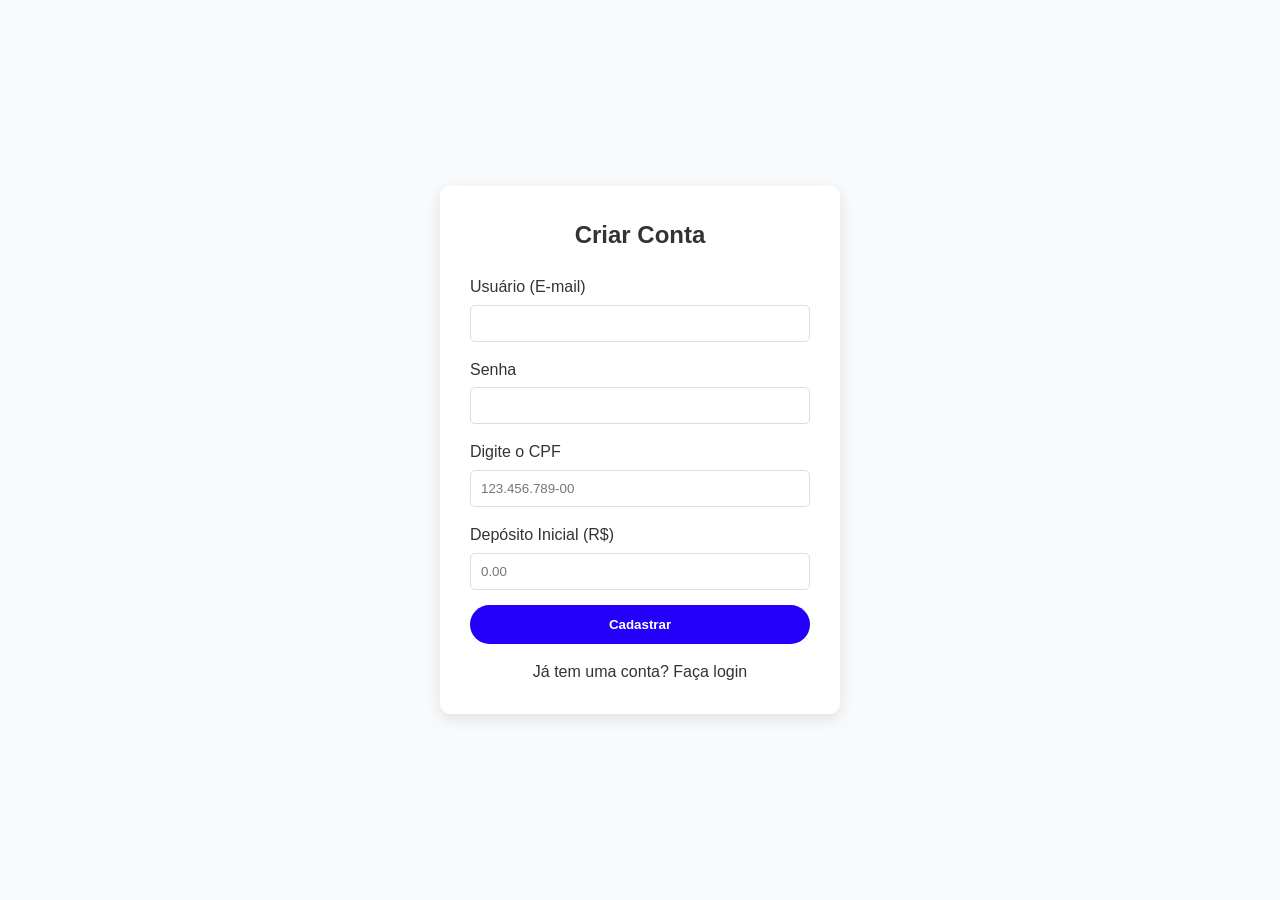
<file: cadastro.html>
<!DOCTYPE html>
<html lang="pt-br">
<head>
    <meta charset="UTF-8">
    <meta name="viewport" content="width=device-width, initial-scale=1.0">
    <title>Cadastro - E-Wallet</title>
    <link rel="stylesheet" href="style/style.css"> 
    <style>
        /* Estilos simples para centralizar */
        body { display: flex; align-items: center; justify-content: center; min-height: 100vh; background-color: #f9fafb; }
        .form-container { background: #fff; padding: 30px; border-radius: 10px; box-shadow: 0 5px 15px rgba(0,0,0,0.1); width: 90%; max-width: 400px; }
        .form-container h2 { text-align: center; margin-bottom: 20px; }
        .form-container form div { margin-bottom: 15px; }
        .form-container label { display: block; margin-bottom: 5px; font-weight: 500; }
        .form-container input { width: 100%; padding: 10px; border: 1px solid #ddd; border-radius: 5px; }
        .form-container button { width: 100%; padding: 12px; border: none; border-radius: 20px; background-color: #2500f9; color: #fff; font-weight: bold; cursor: pointer; }
        .form-container p { text-align: center; margin-top: 15px; }
    </style>
</head>
<body>
    <div class="form-container">
        <h2>Criar Conta</h2>
        <form id="register-form">
            <div>
                <label for="username">Usuário (E-mail)</label>
                <input type="email" id="username" required>
            </div>
            <div>
                <label for="password">Senha</label>
                <input type="password" id="password" required>
            </div>
            <div>
                <label for="cpf">Digite o CPF</label>
                <input type="text" id="cpf" placeholder="123.456.789-00" required>
            </div>
            <div>
                <label for="dinheiro_na_conta">Depósito Inicial (R$)</label>
                <input type="number" id="dinheiro_na_conta" min="0" step="0.01" placeholder="0.00" required>
            </div>
            <button type="submit">Cadastrar</button>
        </form>
        <p>Já tem uma conta? <a href="login.html">Faça login</a></p>
    </div>

    <script>
        document.getElementById('register-form').addEventListener('submit', function(event) {
            event.preventDefault(); 

            const username = document.getElementById('username').value;
            const password = document.getElementById('password').value;
            const cpf = document.getElementById('cpf').value;
            const initialDeposit = parseFloat(document.getElementById('dinheiro_na_conta').value);

            // Chave única para cada usuário (baseada no email)
            const dataKey = 'eWalletData_' + username;
            
            // 1. Verifica se o usuário já existe
            if (localStorage.getItem(dataKey)) {
                alert('Este e-mail já está cadastrado.');
                return;
            }

            // 2. Cria a "Conta Principal"
            const initialAccountId = Date.now();
            const initialAccount = {
                id: initialAccountId,
                name: "Conta Principal"
            };

            // 3. Cria a primeira transação (o depósito inicial)
            const initialTransaction = {
                id: Date.now() + 1,
                accountId: initialAccountId,
                type: "credit",
                date: new Date().toISOString().split('T')[0], // Data de hoje
                details: "Depósito Inicial",
                amount: initialDeposit
            };

            // 4. Cria o objeto de dados COMPLETO do usuário
            const userData = {
                login: {
                    username: username,
                    password: password, 
                    cpf: cpf
                },
                accounts: [ initialAccount ], // Adiciona a conta principal
                transactions: [ initialTransaction ] // Adiciona a transação inicial
            };

            // 5. Salva tudo em uma única chave no localStorage
            localStorage.setItem(dataKey, JSON.stringify(userData));

            alert('Cadastro realizado com sucesso! Você será redirecionado para o login.');
            
            window.location.href = 'login.html';
        });
    </script>
</body>
</html>
</file>
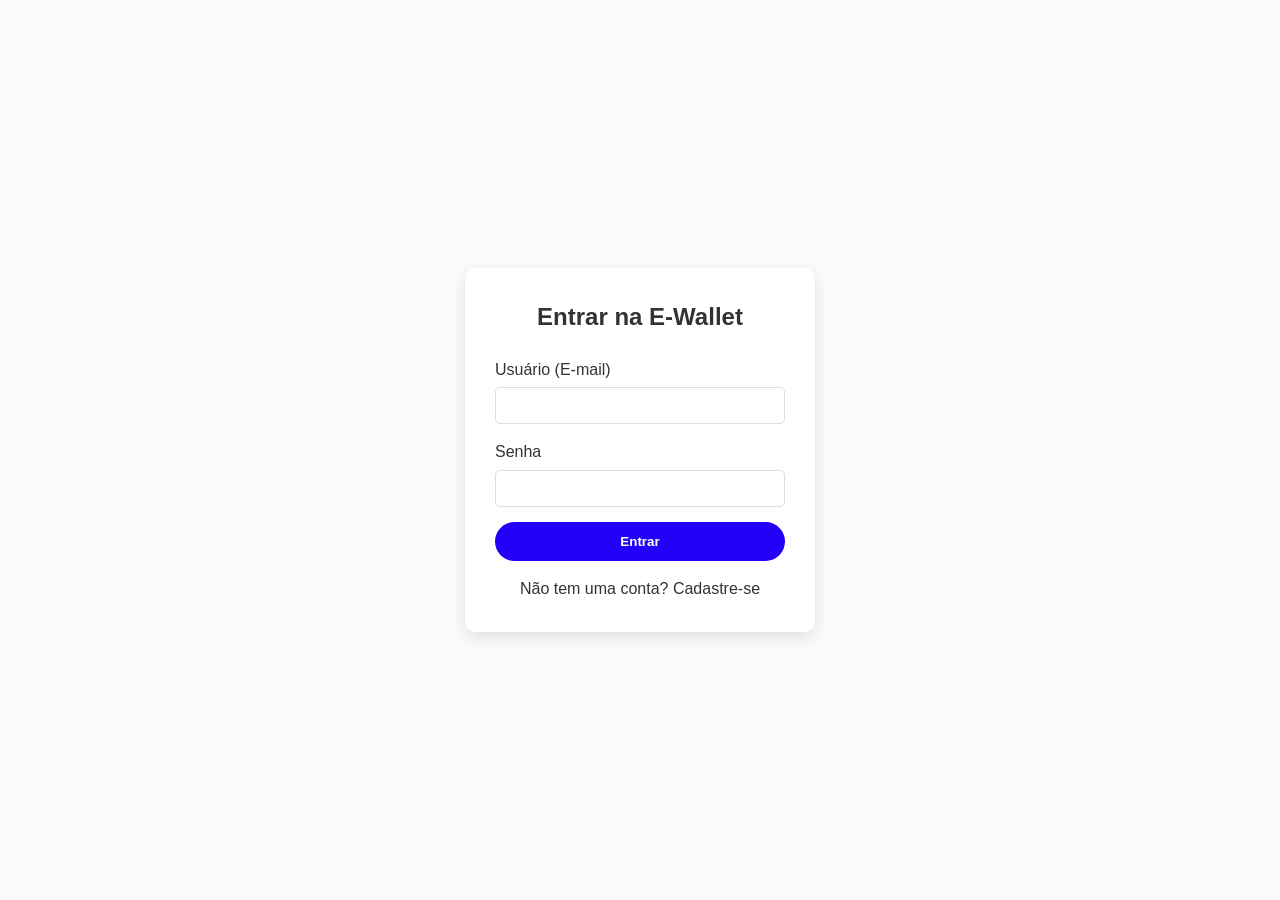
<file: login.html>
<!DOCTYPE html>
<html lang="pt-br">
<head>
    <meta charset="UTF-8">
    <meta name="viewport" content="width=device-width, initial-scale=1.0">
    <title>Login - E-Wallet</title>
    <link rel="stylesheet" href="style/style.css">
    <style>
        body { display: flex; align-items: center; justify-content: center; min-height: 100vh; background-color: #f9fafb; }
        .form-container { background: #fff; padding: 30px; border-radius: 10px; box-shadow: 0 5px 15px rgba(0,0,0,0.1); width: 90%; max-width: 350px; }
        .form-container h2 { text-align: center; margin-bottom: 20px; }
        .form-container form div { margin-bottom: 15px; }
        .form-container label { display: block; margin-bottom: 5px; font-weight: 500; }
        .form-container input { width: 100%; padding: 10px; border: 1px solid #ddd; border-radius: 5px; }
        .form-container button { width: 100%; padding: 12px; border: none; border-radius: 20px; background-color: #2500f9; color: #fff; font-weight: bold; cursor: pointer; }
        .form-container p { text-align: center; margin-top: 15px; }
    </style>
</head>
<body>
    <div class="form-container">
        <h2>Entrar na E-Wallet</h2>
        <form id="login-form">
            <div>
                <label for="username">Usuário (E-mail)</label>
                <input type="email" id="username" required>
            </div>
            <div>
                <label for="password">Senha</label>
                <input type="password" id="password" required>
            </div>
            <button type="submit">Entrar</button> 
        </form>
        <p>Não tem uma conta? <a href="cadastro.html">Cadastre-se</a></p>
    </div>

    <script>
        document.getElementById('login-form').addEventListener('submit', function(event) {
            event.preventDefault();

            const username = document.getElementById('username').value;
            const password = document.getElementById('password').value;

            // 1. Procura pela chave de dados única
            const dataKey = 'eWalletData_' + username;
            const dataString = localStorage.getItem(dataKey);
            
            if (!dataString) {
                alert('Usuário não encontrado. Por favor, cadastre-se.');
                return;
            }

            // 2. Converte os dados do usuário
            const userData = JSON.parse(dataString);

            // 3. Verifica se a senha dentro do objeto bate
            if (password === userData.login.password) {
                
                // SUCESSO!
                sessionStorage.setItem('isLoggedIn', 'true');
                sessionStorage.setItem('loggedInUser', username); // Salva o email para o dashboard usar
                
                // Redireciona para a página protegida
                window.location.href = 'dashboard.html';

            } else {
                // FALHA!
                alert('Senha incorreta.');
            }
        });
    </script>
</body>
</html>
</file>
<file: style/style.css>
/* ==================== Configuração Global ==================== */
* {
    margin: 0;
    padding: 0;
    box-sizing: border-box;
}

body {
    font-family: -apple-system, BlinkMacSystemFont, 'Segoe UI', Roboto, 'Helvetica Neue', Arial, sans-serif;
    line-height: 1.6;
    color: #333;
}

.container {
    max-width: 1100px;
    margin: 0 auto;
    padding: 0 20px;
    display: flex;
    justify-content: space-between;
    align-items: center;
}

a {
    text-decoration: none;
    color: inherit;
}

ul {
    list-style: none;
}

/* ==================== Botões e Utilitários ==================== */
.btn {
    padding: 10px 24px;
    border-radius: 20px;
    font-weight: bold;
    transition: all 0.3s ease;
}

.btn-primary {
    background-color: #2500f9; /* Cor principal azul */
    color: #fff;
    border: 1px solid #2500f9;
}

.btn-primary:hover {
    background-color: #1a00b0;
}

.subtitle {
    color: #2500f9;
    font-weight: bold;
    font-size: 0.9rem;
    text-transform: uppercase;
}

/* ==================== Header / Navbar ==================== */
.navbar {
    background-color: #fff;
    padding: 20px 0;
    border-bottom: 1px solid #eee;
}

.navbar .logo img {
    height: 30px; /* Ajuste o tamanho */
}

.navbar nav ul {
    display: flex;
    gap: 30px;
}

.navbar nav ul li a {
    font-weight: 500;
    color: #555;
    padding-bottom: 5px;
}

.navbar nav ul li a:hover {
    color: #2500f9;
    border-bottom: 2px solid #2500f9;
}

.navbar .nav-right {
    display: flex;
    align-items: center;
    gap: 25px;
}

.navbar .help-link {
    color: #555;
    font-weight: 500;
}

.navbar .help-link i {
    color: #2500f9;
    margin-right: 5px;
}

/* --- Estilos do Menu Hambúrguer --- */
.nav-links {
    display: flex;
    align-items: center;
    gap: 30px; /* Espaço entre a <nav> e o <div class="nav-right"> */
}

.hamburger-btn {
    display: none; /* Escondido no desktop */
    background: none;
    border: none;
    font-size: 1.8rem; /* Tamanho do ícone */
    color: #333; /* Cor do ícone */
    cursor: pointer;
    z-index: 1000; /* Garante que fique na frente */
}


/* ==================== Hero Section ==================== */
.hero {
    /* ADICIONE SUA IMAGEM DE FUNDO AQUI */
    background-image: linear-gradient(rgba(0, 0, 0, 0.4), rgba(0, 0, 0, 0.4)), url('hero-background.jpg');
    background-size: cover;
    background-position: center;
    height: 500px;
    display: flex;
    align-items: center;
    justify-content: flex-start;
    padding-left: 15%; /* Ajusta o conteúdo para a esquerda */
}

.hero-content {
    color: #fff;
    max-width: 500px;
}

.hero-content h1 {
    font-size: 3.5rem;
    line-height: 1.2;
    margin: 10px 0;
}

.hero-content p {
    font-size: 1.1rem;
    max-width: 80%;
}

/* ==================== Features Bar ==================== */
.features-bar {
    background-color: #fff;
    /* Isso faz a barra flutuar sobre a seção hero */
    transform: translateY(-50%); 
    margin-bottom: -50px; /* Compensa o espaço da transformação */
}

.features-bar .container {
    background-color: #fff;
    border-radius: 10px;
    box-shadow: 0 10px 30px rgba(0, 0, 0, 0.08);
    display: grid;
    grid-template-columns: repeat(4, 1fr);
    text-align: center;
    padding: 0; /* Container sem padding para os items preencherem */
}

.feature-item {
    padding: 25px 20px;
    border-right: 1px solid #eee;
    cursor: pointer;
    transition: all 0.3s ease;
}

.feature-item:last-child {
    border-right: none;
}

.feature-item .icon-wrapper {
    width: 50px;
    height: 50px;
    border-radius: 50%;
    background-color: #f0f4ff; /* Fundo do ícone */
    display: inline-flex;
    align-items: center;
    justify-content: center;
    margin-bottom: 10px;
    transition: all 0.3s ease;
}

.feature-item .icon-wrapper i {
    font-size: 1.3rem;
    color: #2500f9;
}

.feature-item span {
    font-weight: 500;
    color: #555;
}

/* Estilo do item Ativo (Começa branco) */
.feature-item.active {
    background-color: #fff; /* Fundo branco padrão */
}

.feature-item.active span {
    color: #555; /* Texto escuro padrão */
}

.feature-item.active .icon-wrapper {
    background-color: #f0f4ff; /* Fundo do ícone azul claro padrão */
}

.feature-item.active .icon-wrapper i {
    color: #2500f9; /* Ícone azul padrão */
}

/* Estilo de Hover (para TODOS os itens) */
.feature-item:hover {
    background-color: #2500f9; /* Fica azul ao passar o mouse */
}

.feature-item:hover span {
    color: #fff; /* Texto branco no hover */
}

.feature-item:hover .icon-wrapper {
    background-color: #fff; /* Fundo do ícone branco no hover */
}

.feature-item:hover .icon-wrapper i {
    color: #2500f9; /* Ícone azul no hover */
}

/* ==================== Seção "Sobre" (2 Colunas) ==================== */
.about-section {
    padding: 80px 0;
    background-color: #fff;
}

.about-section .container {
    display: grid;
    grid-template-columns: 1fr 1fr;
    gap: 50px;
    align-items: center;
}

.about-image {
    position: relative; /* Necessário para posicionar os botões */
}

.about-image img {
    width: 100%;
    border-radius: 12px;
    box-shadow: 0 10px 30px rgba(0, 0, 0, 0.1);
}

.image-buttons-container {
    position: absolute;
    bottom: 25px;
    left: 25px;
    display: flex;
    gap: 15px;
    align-items: center;
}

.btn-light-blue {
    background-color: #eef2ff; /* Azul bem claro */
    color: #2500f9; /* Cor principal azul */
    padding: 10px 24px;
    border-radius: 20px;
    font-weight: bold;
    font-size: 0.9rem;
}

.about-content h2 {
    font-size: 2.5rem; /* 40px */
    color: #1a202c; /* Cor de texto escuro */
    font-weight: 700;
    line-height: 1.3;
    margin: 10px 0 20px 0;
}

.about-content > p { /* O '>' seleciona apenas o primeiro parágrafo */
    font-size: 1.1rem;
    color: #555;
    margin-bottom: 30px;
}

.vision-list {
    list-style: none;
    margin-bottom: 30px;
}

.vision-list li {
    display: flex;
    align-items: flex-start;
    gap: 15px;
    margin-bottom: 20px;
}

.vision-list .icon-check i {
    font-size: 1.5rem; /* 24px */
    color: #00d285; /* Cor verde do ícone de check */
}

.vision-list .list-text h3 {
    font-size: 1.1rem;
    color: #1a202c;
    font-weight: 600;
    margin-bottom: 5px;
}

.vision-list .list-text p {
    color: #555;
    margin: 0;
    line-height: 1.5;
}

/* ==================== Seção de Serviços (Grade) ==================== */
.services-section {
    padding: 80px 0;
    background-color: #f9fafb; /* Um cinza bem claro de fundo */
}

.services-section .container {
    display: flex;
    flex-direction: column;
    align-items: center; /* Centraliza o cabeçalho e a grade */
}

.section-header {
    text-align: center;
    max-width: 600px; /* Limita a largura do texto do cabeçalho */
    margin-bottom: 50px;
}

.section-header h2 {
    font-size: 2.5rem;
    color: #1a202c;
    font-weight: 700;
    margin: 10px 0;
}

.section-header p {
    font-size: 1.1rem;
    color: #555;
}

.services-grid {
    display: grid;
    grid-template-columns: repeat(3, 1fr);
    gap: 30px;
    width: 100%;
}

.service-item {
    background-color: #fff;
    border: 1px solid #eee;
    border-radius: 10px;
    padding: 35px 30px;
    text-align: left;
    box-shadow: 0 4px 10px rgba(0, 0, 0, 0.05);
    transition: all 0.3s ease;
}

.service-item .icon-wrapper {
    width: 60px;
    height: 60px;
    border-radius: 50%;
    background-color: #f0f4ff; /* Fundo do ícone (azul claro) */
    display: flex;
    align-items: center;
    justify-content: center;
    margin-bottom: 20px;
    transition: all 0.3s ease;
}

.service-item .icon-wrapper i {
    font-size: 1.8rem;
    color: #2500f9; /* Cor principal azul */
}

.service-item h3 {
    font-size: 1.25rem;
    color: #1a202c;
    margin-bottom: 10px;
}

.service-item p {
    color: #555;
    line-height: 1.6;
}

/* Estilo do item Ativo */
.service-item.active {
    background-color: #fff; /* O card ativo começa branco */
    border-color: #eee; /* Borda padrão */
    box-shadow: 0 4px 10px rgba(0, 0, 0, 0.05); /* Sombra padrão */
    transform: none; /* Remove a elevação se estiver ativo e não em hover */
}

.service-item.active h3,
.service-item.active p {
    color: #1a202c; /* Textos escuros para o card ativo */
}

.service-item.active .icon-wrapper {
    background-color: #f0f4ff; /* Fundo do ícone azul claro */
}

.service-item.active .icon-wrapper i {
    color: #2500f9; /* Ícone azul */
}

/* Estilo do Hover para todos os itens (incluindo o que tinha active) */
.service-item:hover {
    background-color: #2500f9; /* Ao passar o mouse, ele fica azul */
    border-color: #2500f9;
    transform: translateY(-5px); /* Efeito de elevação */
}

.service-item:hover h3,
.service-item:hover p {
    color: #fff; /* Texto branco no hover */
}

.service-item:hover .icon-wrapper {
    background-color: #fff; /* Fundo do ícone branco no hover */
}

.service-item:hover .icon-wrapper i {
    color: #2500f9; /* Ícone azul no hover */
}

/* ==================== Seção de Preços/Pacotes ==================== */
.pricing-section {
    padding: 80px 0;
    background-color: #fff; /* Fundo branco */
}

.pricing-section .container {
    display: flex;
    flex-direction: column;
    align-items: center;
}

.pricing-section .section-header {
    margin-bottom: 50px;
}

.pricing-grid {
    display: grid;
    grid-template-columns: repeat(3, 1fr);
    gap: 30px;
    width: 100%;
}

.pricing-card {
    background-color: #fff;
    border: 1px solid #eee;
    border-radius: 12px;
    box-shadow: 0 5px 20px rgba(0, 0, 0, 0.05);
    overflow: hidden; /* Para o header encaixar com as bordas */
    transition: all 0.3s ease;
}

.pricing-card .card-header {
    padding: 30px;
    background-color: #f9fafb; /* Fundo cinza claro para o header do card */
    text-align: center;
}

.pricing-card .percentage {
    font-size: 2.8rem;
    font-weight: 700;
    color: #2500f9; /* Cor principal azul */
    line-height: 1;
}

.pricing-card .card-header h3 {
    font-size: 1.5rem;
    font-weight: 600;
    color: #1a202c;
    margin: 10px 0 5px;
}

.pricing-card .card-header p {
    color: #555;
    font-size: 0.9rem;
}

.pricing-card .card-body {
    padding: 30px;
    display: flex;
    flex-direction: column;
    align-items: center;
    text-align: center;
}

.pricing-card .features-list {
    list-style: none;
    margin-bottom: 30px;
    align-self: flex-start; /* Alinha a lista à esquerda dentro do card-body */
    text-align: left;
    width: 100%;
}

.pricing-card .features-list li {
    color: #555;
    margin-bottom: 12px;
    display: flex;
    align-items: center;
    gap: 10px;
}

.pricing-card .features-list li i {
    font-size: 1.1rem;
}

.pricing-card .features-list .fa-check {
    color: #00d285; /* Verde */
}

.pricing-card .features-list .fa-times {
    color: #ff4d4d; /* Vermelho */
}

/* Botão "Outline" (Borda) */
.btn-outline {
    padding: 10px 24px;
    border-radius: 20px;
    font-weight: bold;
    color: #2500f9;
    background-color: transparent;
    border: 1px solid #2500f9;
    transition: all 0.3s ease;
}

.btn-outline:hover {
    background-color: #2500f9;
    color: #fff;
}

/* Botão Branco (para card ativo) */
.btn-primary-white {
    padding: 10px 24px;
    border-radius: 20px;
    font-weight: bold;
    color: #2500f9; /* Texto azul */
    background-color: #fff; /* Fundo branco */
    border: 1px solid #fff;
    transition: all 0.3s ease;
}

.btn-primary-white:hover {
    background-color: #f0f0f0;
    border-color: #f0f0f0;
}


/* --- Estilo do Card Ativo (Premium) --- */
.pricing-card.active {
    background-color: #2500f9; /* Fundo azul */
    color: #fff;
    transform: translateY(-10px); /* Levemente elevado */
}

/* Header do card ativo */
.pricing-card.active .card-header {
    background-color: #2500f9; /* Fundo azul */
}

.pricing-card.active .percentage,
.pricing-card.active .card-header h3 {
    color: #fff; /* Textos brancos */
}

.pricing-card.active .card-header p {
    color: #e0e0e0; /* Texto cinza claro */
}

/* Lista de features do card ativo */
.pricing-card.active .features-list li {
    color: #fff; /* Texto da lista branco */
}

.pricing-card.active .features-list .fa-check {
    color: #00d285; /* Verde (mantém a cor) */
}

.pricing-card.active .features-list .fa-times {
    color: #ff8a8a; /* Um vermelho mais claro para contrastar */
}

/* ==================== Seção Newsletter ==================== */
.newsletter-section {
    /* Um azul bem escuro, como no design */
    background-color: #0c0058; 
    color: #fff;
    padding: 70px 0;
}

.newsletter-section .container {
    display: flex;
    flex-direction: column;
    align-items: center;
}

.newsletter-section .section-header {
    text-align: center;
    margin-bottom: 30px;
}

.newsletter-section .section-header h2 {
    font-size: 2.2rem;
    font-weight: 600;
}

.newsletter-form {
    display: flex;
    gap: 15px; /* Espaço entre o input e o botão */
    width: 100%;
    max-width: 500px;
    margin-bottom: 60px; /* Espaço antes dos logos */
}

.newsletter-form input[type="email"] {
    flex: 1; /* Ocupa o espaço disponível */
    border: none;
    padding: 16px 25px;
    font-size: 1rem;
    outline: none;
    color: #333;
    border-radius: 30px; /* Totalmente arredondado */
}

.newsletter-form button {
    border: none;
    cursor: pointer;
    font-size: 1rem;
    padding: 16px 30px;
    /* Sobrescreve o radius de 20px que definimos antes para .btn-primary */
    border-radius: 30px !important; 
}

/* ==================== Rodapé Principal ==================== */
.footer {
    background-color: #2500f9; 
    color: #fff;
    padding: 80px 0 0; 
}

.footer .container {
    flex-direction: column;
    align-items: stretch; /* Faz os filhos ocuparem a largura total */
}

.footer-grid {
    display: grid;
    grid-template-columns: 1.5fr 1fr 1fr 1fr; 
    gap: 40px;
    width: 100%;
    margin-bottom: 60px;
}

.footer-col .logo img {
    height: 35px; /* Logo do rodapé */
    margin-bottom: 20px;
}

.footer-text {
    color: #e0e0e0; /* Um branco levemente acinzentado */
    line-height: 1.7;
    font-size: 0.95rem;
}

.social-icons {
    display: flex;
    gap: 15px;
    margin-top: 20px;
}

.social-icons a {
    width: 40px;
    height: 40px;
    display: flex;
    align-items: center;
    justify-content: center;
    color: #fff;
    background-color: rgba(255, 255, 255, 0.1); /* Fundo transparente */
    border-radius: 50%;
    font-size: 1rem;
    transition: all 0.3s ease;
}

.social-icons a:hover {
    background-color: #fff;
    color: #2500f9; /* Inverte as cores */
}

.footer-col h4 {
    font-size: 1.25rem;
    font-weight: 600;
    margin-bottom: 25px;
    color: #fff;
}

.footer-col ul li {
    margin-bottom: 12px;
}

.footer-col ul li a {
    color: #e0e0e0; /* Cor dos links */
    font-size: 0.95rem;
    transition: color 0.3s ease;
}

.footer-col ul li a:hover {
    color: #fff;
    padding-left: 5px; /* Efeito sutil no hover */
}

.app-buttons {
    margin-top: 15px;
    display: flex;
    flex-direction: column;
    gap: 15px;
}

.app-button img {
    height: 45px; /* Ajuste a altura dos botões da loja */
    opacity: 0.8;
    transition: opacity 0.3s ease;
}

.app-button img:hover {
    opacity: 1;
}

.footer-bottom {
    border-top: 1px solid rgba(255, 255, 255, 0.2); /* Linha divisória */
    padding: 25px 0;
    text-align: center;
    width: 100%;
}

.footer-bottom p {
    color: #e0e0e0;
    font-size: 0.9rem;
}

/* ======================================== */
/* === CÓDIGO DE RESPONSIVIDADE MOBILE === */
/* ======================================== */

/* === Telas Médias (Tablets) === */
@media (max-width: 992px) {
    .container {
        max-width: 90%;
    }

    .about-section .container {
        grid-template-columns: 1fr; /* Coluna única */
        gap: 40px;
    }
    
    .services-grid {
        grid-template-columns: 1fr 1fr; /* 2 colunas */
    }
    
    .pricing-grid {
        grid-template-columns: 1fr; /* Coluna única (melhor para preços) */
        max-width: 500px; 
    }
    
    .footer-grid {
        grid-template-columns: 1fr 1fr; /* 2 colunas */
        gap: 40px 20px; 
    }

    .hero {
        padding-left: 5%; /* Reduz o espaçamento */
    }
}


/* === Telas Pequenas (Celulares) === */
@media (max-width: 768px) {
    
    /* --- Fontes Globais (menores) --- */
    h1 { font-size: 2.5rem; }
    h2 { font-size: 1.8rem; }
    .hero-content h1 { font-size: 2.2rem; }
    .about-content h2 { font-size: 1.8rem; }
    .section-header h2 { font-size: 1.8rem; }

    /* --- Navbar (Menu Hambúrguer) --- */
    .navbar .container {
        flex-wrap: wrap; 
    }

    .hamburger-btn {
        display: block; /* Mostra o botão no mobile */
    }

    .nav-links {
        display: none; /* Esconde o menu por padrão */
        flex-direction: column;
        width: 100%; 
        align-items: flex-start;
        gap: 25px;
        margin-top: 20px; 
        padding: 20px;
        background-color: #fff;
        border-radius: 10px;
        box-shadow: 0 8px 20px rgba(0, 0, 0, 0.1);
    }
    
    .nav-links.active {
        display: flex; /* Mostra o menu */
    }

    .navbar nav ul {
        flex-direction: column;
        width: 100%;
        gap: 10px;
    }
    
    .navbar nav ul li a {
        display: block; 
        padding: 10px;
        text-align: left;
        background-color: #f9fafb;
        border-radius: 5px;
    }
    .navbar nav ul li a:hover {
        border-bottom: none;
    }

    .navbar .nav-right {
        flex-direction: column;
        align-items: stretch;
        width: 100%;
        gap: 15px;
    }
    .navbar .nav-right .btn {
        text-align: center;
    }

    /* --- Hero Section --- */
    .hero {
        padding: 40px 20px 80px 20px; 
        height: auto; 
        text-align: center;
        justify-content: center;
    }
    .hero-content {
        padding-left: 0; 
        max-width: 100%;
    }
    .hero-content p {
        max-width: 100%;
        font-size: 1rem;
    }

    /* --- Features Bar --- */
    .features-bar {
        transform: none; 
        margin: 30px 0;
        padding: 0 15px; 
    }
    .features-bar .container {
        grid-template-columns: 1fr 1fr; /* 2 colunas */
        box-shadow: 0 5px 15px rgba(0, 0, 0, 0.08);
    }
    
    .feature-item {
        border-right: 1px solid #eee;
    }
    .feature-item:nth-child(2) { /* Segundo item */
        border-right: none;
    }
    .feature-item:nth-child(3) { /* Terceiro item */
        border-top: 1px solid #eee;
    }
    .feature-item:nth-child(4) { /* Quarto item */
        border-top: 1px solid #eee;
        border-right: none;
    }

    
    /* --- Seção "Sobre" --- */
    .about-image .image-buttons-container {
        flex-direction: column;
        align-items: flex-start;
        gap: 10px;
        left: 15px;
        bottom: 15px;
    }

    /* --- Seção Serviços --- */
    .services-grid {
        grid-template-columns: 1fr; /* 1 coluna */
    }

    /* --- Seção Preços --- */
    .pricing-grid {
        grid-template-columns: 1fr; /* CORRIGIDO: Estava faltando */
        max-width: 100%; 
        padding: 0 10px;
    }

    /* --- Newsletter --- */
    .newsletter-section {
        padding: 50px 0;
    }
    .newsletter-form {
        flex-direction: column;
        gap: 15px;
        padding: 0 20px; 
        width: 100%;
    }
    .partner-logos {
        display: grid;
        grid-template-columns: 1fr 1fr 1fr;
        gap: 30px;
        padding: 0 20px;
    }
    .partner-logos img {
        height: 20px; 
        justify-self: center; 
    }

    /* --- Rodapé --- */
    .footer {
        padding: 60px 0 0;
    }
    .footer-grid {
        grid-template-columns: 1fr; /* 1 coluna */
        gap: 35px;
        text-align: center;
    }
    .footer-col {
        display: flex;
        flex-direction: column;
        align-items: center; /* Centraliza tudo */
    }
    .footer-col ul {
        padding: 0;
    }
    .footer-col .logo {
        align-self: center;
    }
    .social-icons {
        justify-content: center;
    }
    .app-buttons {
        align-items: center;
    }
    .footer-bottom p {
        font-size: 0.85rem;
        padding: 0 10px;
    }
}
</file>
